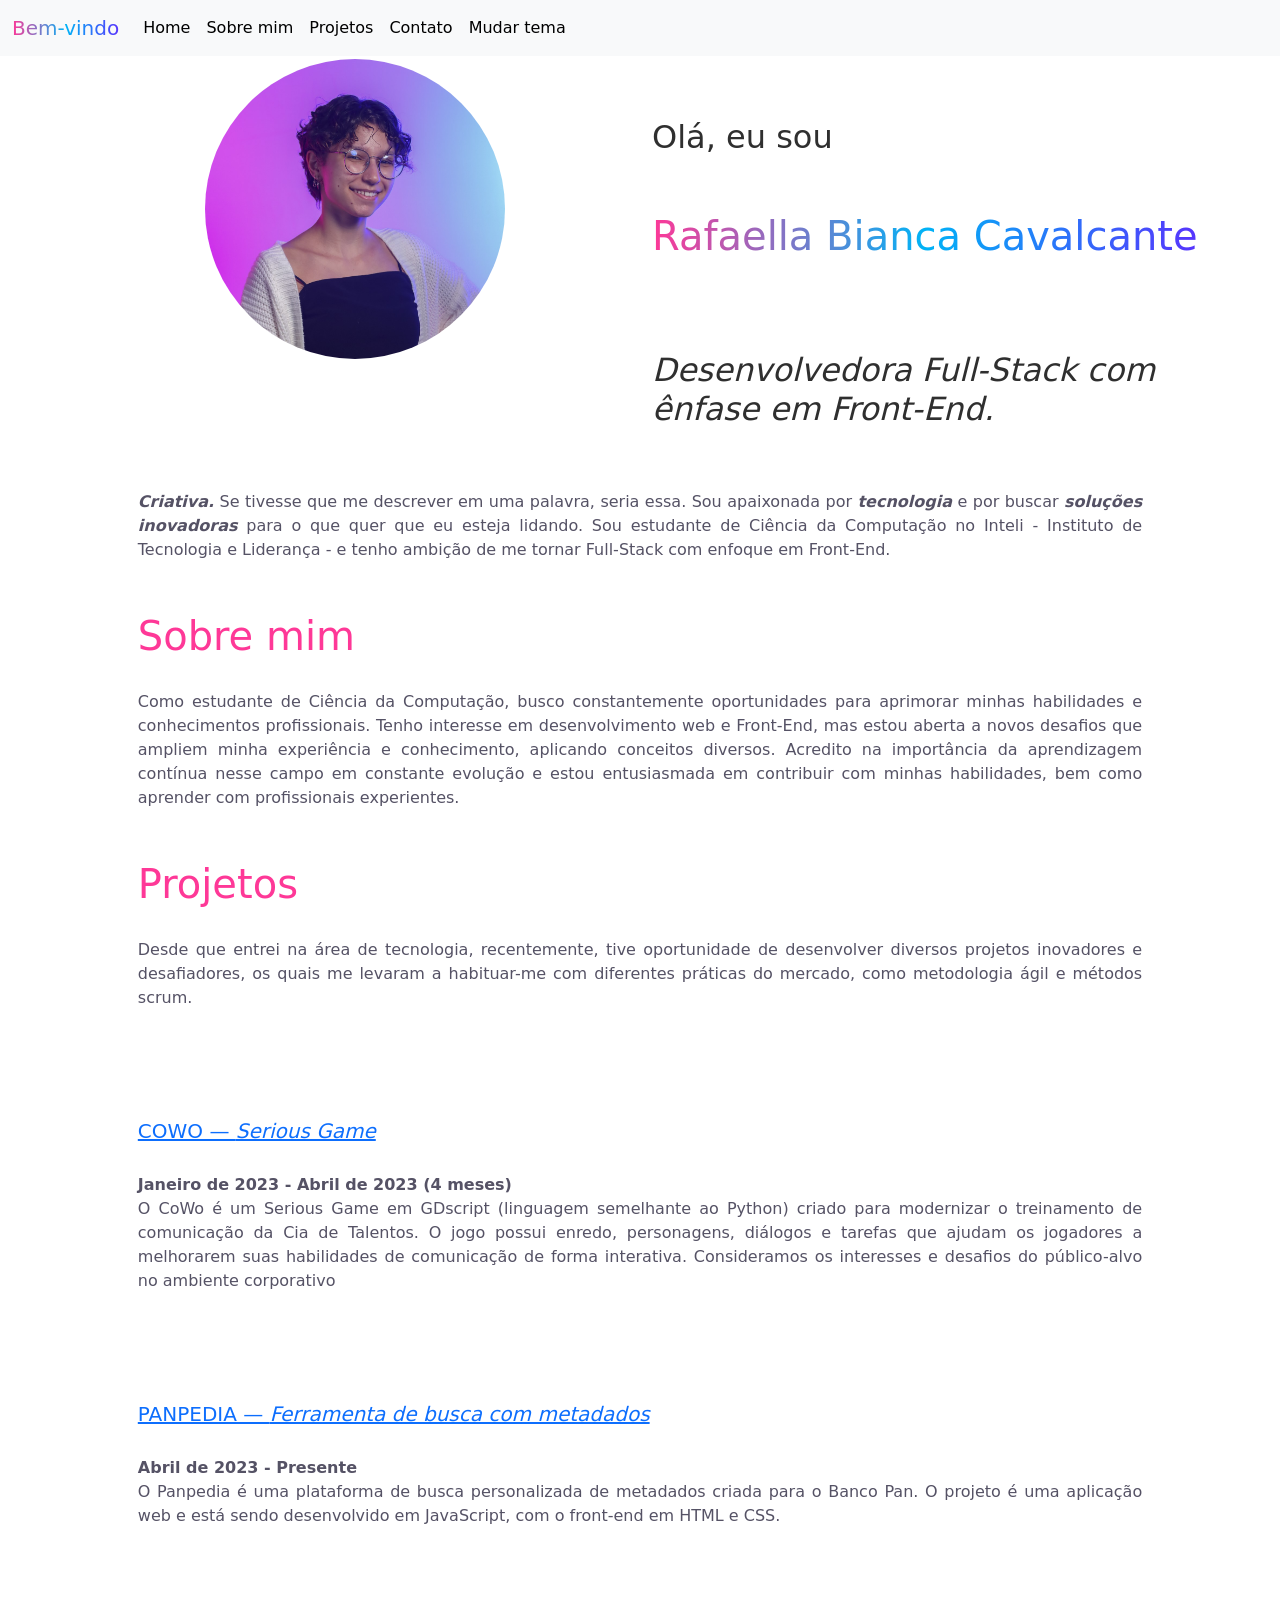
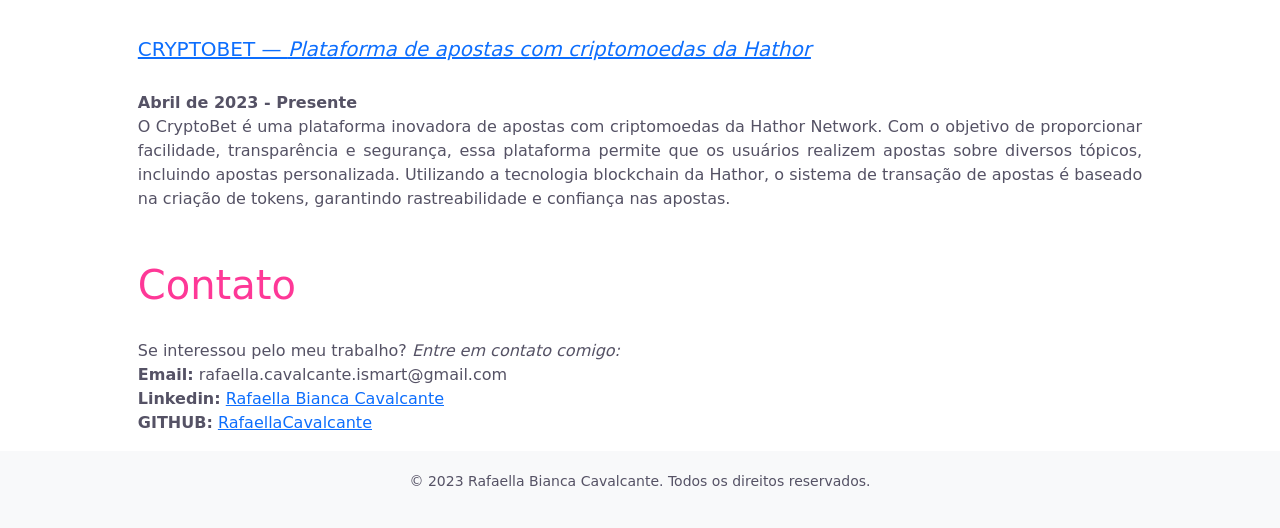
<file: docs/index.html>
<!DOCTYPE html>
<html lang="en">

<head>
  <script src="https://code.jquery.com/jquery-3.6.0.min.js"></script>
  <meta charset="UTF-8">
  <meta http-equiv="X-UA-Compatible" content="IE=edge">
  <meta name="viewport" content="width=device-width, initial-scale=1.0">
  <title>Portifólio</title>
  <link href="https://cdn.jsdelivr.net/npm/bootstrap@5.3.0-alpha3/dist/css/bootstrap.min.css" rel="stylesheet" integrity="sha384-KK94CHFLLe+nY2dmCWGMq91rCGa5gtU4mk92HdvYe+M/SXH301p5ILy+dN9+nJOZ" crossorigin="anonymous">
  <link rel="stylesheet" href="style.css">
</head>

<body>
  <nav class="navbar navbar-expand-lg bg-body-tertiary fixed-top">
    <div id="navegador" class="container-fluid">
      <a id="welcome" class="navbar-brand">Bem-vindo</a>
      <div class="collapse navbar-collapse" id="navbarSupportedContent">
        <ul class="navbar-nav me-auto mb-2 mb-lg-0">
          <li class="nav-item">
            <a id="casa" class="nav-link active" aria-current="page" href="#">Home</a>
          </li>
          <li class="nav-item">
            <a id="mim" class="nav-link active" aria-current="page" href="#Eu">Sobre mim</a>
          </li>
          <li class="nav-item dropdown">
            <a id="proj" class="nav-link active" aria-current="page" href="#Projetos">Projetos</a>
          </li>
          <li class="nav-item">
            <a id="cont" class="nav-link active" aria-current="page" href="#Contato">Contato</a>
          </li>
          <li class="nav-link active" id="toggleModoEscuro"> Mudar tema
          </li>
        </ul>
      </div>
    </div>
  </nav>
  <div id="div1" class="container">
    <div class="row">
      <div class="col-12 col-md-6">
        <img id="rafa" src="Rafaella.jpg" class="img-fluid" alt="...">
      </div>
      <div class="col-12 col-md-6">
        <h2 id="apresentacao">Olá, eu sou</h2>
        <br>
        <br>
        <h1 id="nome">Rafaella Bianca Cavalcante</h1>
        <br>
        <h2><i>Desenvolvedora Full-Stack com ênfase em Front-End.</i></h2>
        <br>
      </div>
    </div>
  </div>
  <div id="div2" class="container">
    <div>
      <p id="Eu" class="sobre"><i><strong>Criativa.</strong></i> Se tivesse que me descrever em uma palavra, seria essa. Sou apaixonada por <i><strong>tecnologia</strong></i> e por buscar <i><strong>soluções inovadoras</strong></i> para o que quer que eu esteja lidando. Sou estudante de Ciência da Computação no Inteli - Instituto de Tecnologia e Liderança - e tenho ambição de me tornar Full-Stack com enfoque em Front-End.</p>
      <h1>Sobre mim</h1>
      <p id="Projetos" class="sobre">Como estudante de Ciência da Computação, busco constantemente oportunidades para aprimorar minhas habilidades e conhecimentos profissionais. Tenho interesse em desenvolvimento web e Front-End, mas estou aberta a novos desafios que ampliem minha experiência e conhecimento, aplicando conceitos diversos. Acredito na importância da aprendizagem contínua nesse campo em constante evolução e estou entusiasmada em contribuir com minhas habilidades, bem como aprender com profissionais experientes.</p>
      <h1>Projetos</h1>
      <p class="sobre">Desde que entrei na área de tecnologia, recentemente, tive oportunidade de desenvolver diversos projetos inovadores e desafiadores, os quais me levaram a habituar-me com diferentes práticas do mercado, como metodologia ágil e métodos scrum.</p>
      <h2 class="info"><a href="https://github.com/2023M1T9-Inteli/grupo3/tree/main/src/Cowo 18">COWO — <i>Serious Game</i></a></h2>
      <p class="sobre"><strong>Janeiro de 2023 - Abril de 2023 (4 meses)</strong><br> O CoWo é um Serious Game em GDscript (linguagem semelhante ao Python) criado para modernizar o treinamento de comunicação da Cia de Talentos. O jogo possui enredo, personagens, diálogos e tarefas que ajudam os jogadores a melhorarem suas habilidades de comunicação de forma interativa. Consideramos os interesses e desafios do público-alvo no ambiente corporativo</p>
      <h2 class="info"><a href="https://github.com/2023M2T9-Inteli/Projeto1"> PANPEDIA — <i>Ferramenta de busca com metadados</i></a></h2>
      <p class="sobre"><strong>Abril de 2023 - Presente</strong><br> O Panpedia é uma plataforma de busca personalizada de metadados criada para o Banco Pan. O projeto é uma aplicação web e está sendo desenvolvido em JavaScript, com o front-end em HTML e CSS.</p>
      <h2 class="info"><a href="https://github.com/ItsVasconcellos/CryptoBet"> CRYPTOBET — <i>Plataforma de apostas com criptomoedas da Hathor</i></a></h2>
      <p id="Contato" class="sobre"><strong>Abril de 2023 - Presente</strong><br> O CryptoBet é uma plataforma inovadora de apostas com criptomoedas da Hathor Network. Com o objetivo de proporcionar facilidade, transparência e segurança, essa plataforma permite que os usuários realizem apostas sobre diversos tópicos, incluindo apostas personalizada. Utilizando a tecnologia blockchain da Hathor, o sistema de transação de apostas é baseado na criação de tokens, garantindo rastreabilidade e confiança nas apostas.</p>
      <h1>Contato</h1>
      <p class="sobre">Se interessou pelo meu trabalho? <i>Entre em contato comigo:</i> <br> <strong>Email:</strong> rafaella.cavalcante.ismart@gmail.com <br> <strong>Linkedin:</strong> <a href="https://www.linkedin.com/in/rafaella-bianca-cavalcante/"> Rafaella Bianca Cavalcante</a><br><strong>GITHUB:</strong> <a href="https://github.com/RafaellaCavalcante">RafaellaCavalcante</a></p>
    </div>
  </div>
  <footer>
    <div class="container">
      <p>&copy; 2023 Rafaella Bianca Cavalcante. Todos os direitos reservados.</p>
    </div>
  </footer>
  
  <script src="script.js"></script>
  <script>
    $(document).ready(function() {
      $(".sobre, .info, .img-fluid, h2, h1").addClass("fade-in-text");
      $("#toggleModoEscuro").click(function() {
        $("body").toggleClass("modo-escuro");
      });
    });
  </script>
</body>
</html>
</file>
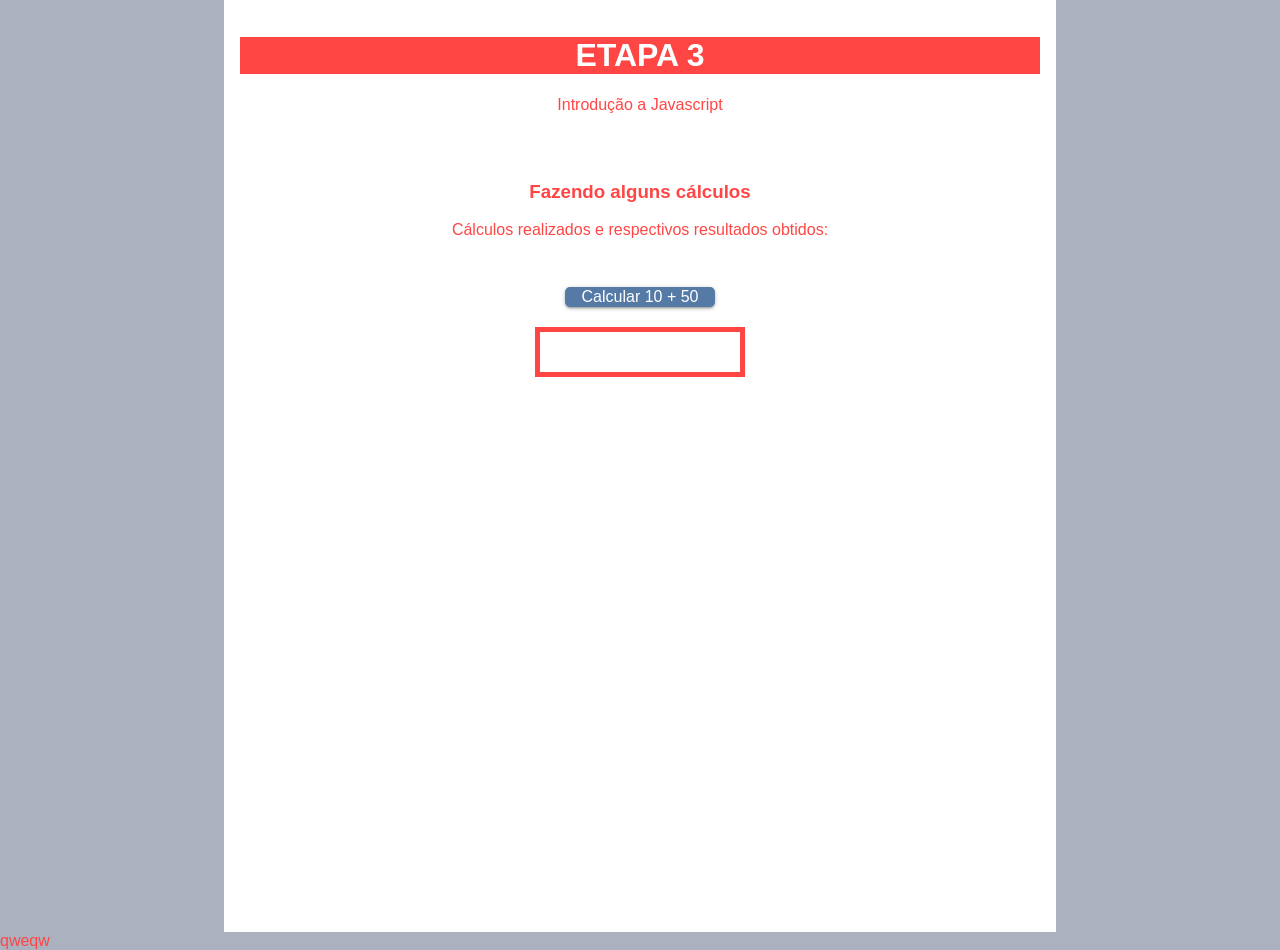
<file: SEMANA_04/01_TUTORIAL/public/index.html>
﻿<!DOCTYPE html>
<html>
<head>
	<meta charset="UTF-8" />
	<meta name="viewport" content="width=device-width, initial-scale=1, maximum-scale=1" />
	<title>ETAPA 3</title>
	<link rel="stylesheet" href="style.css" />	
	

</head>
<body>
	<div id="main">
		<h1>ETAPA 3</h1>
		Introdução a Javascript
		<div id="calc" class="sections">
			<h3>Fazendo alguns cálculos</h3>
			Cálculos realizados e respectivos resultados obtidos:
		</div>
		<button onclick="calcula(10, 50)" class="button-calc">Calcular 10 + 50</button>
		<br>
		<div id="saida"></div>
	</div>
	<script src="script.js"></script>qweqw
</body>
</html>
</file>
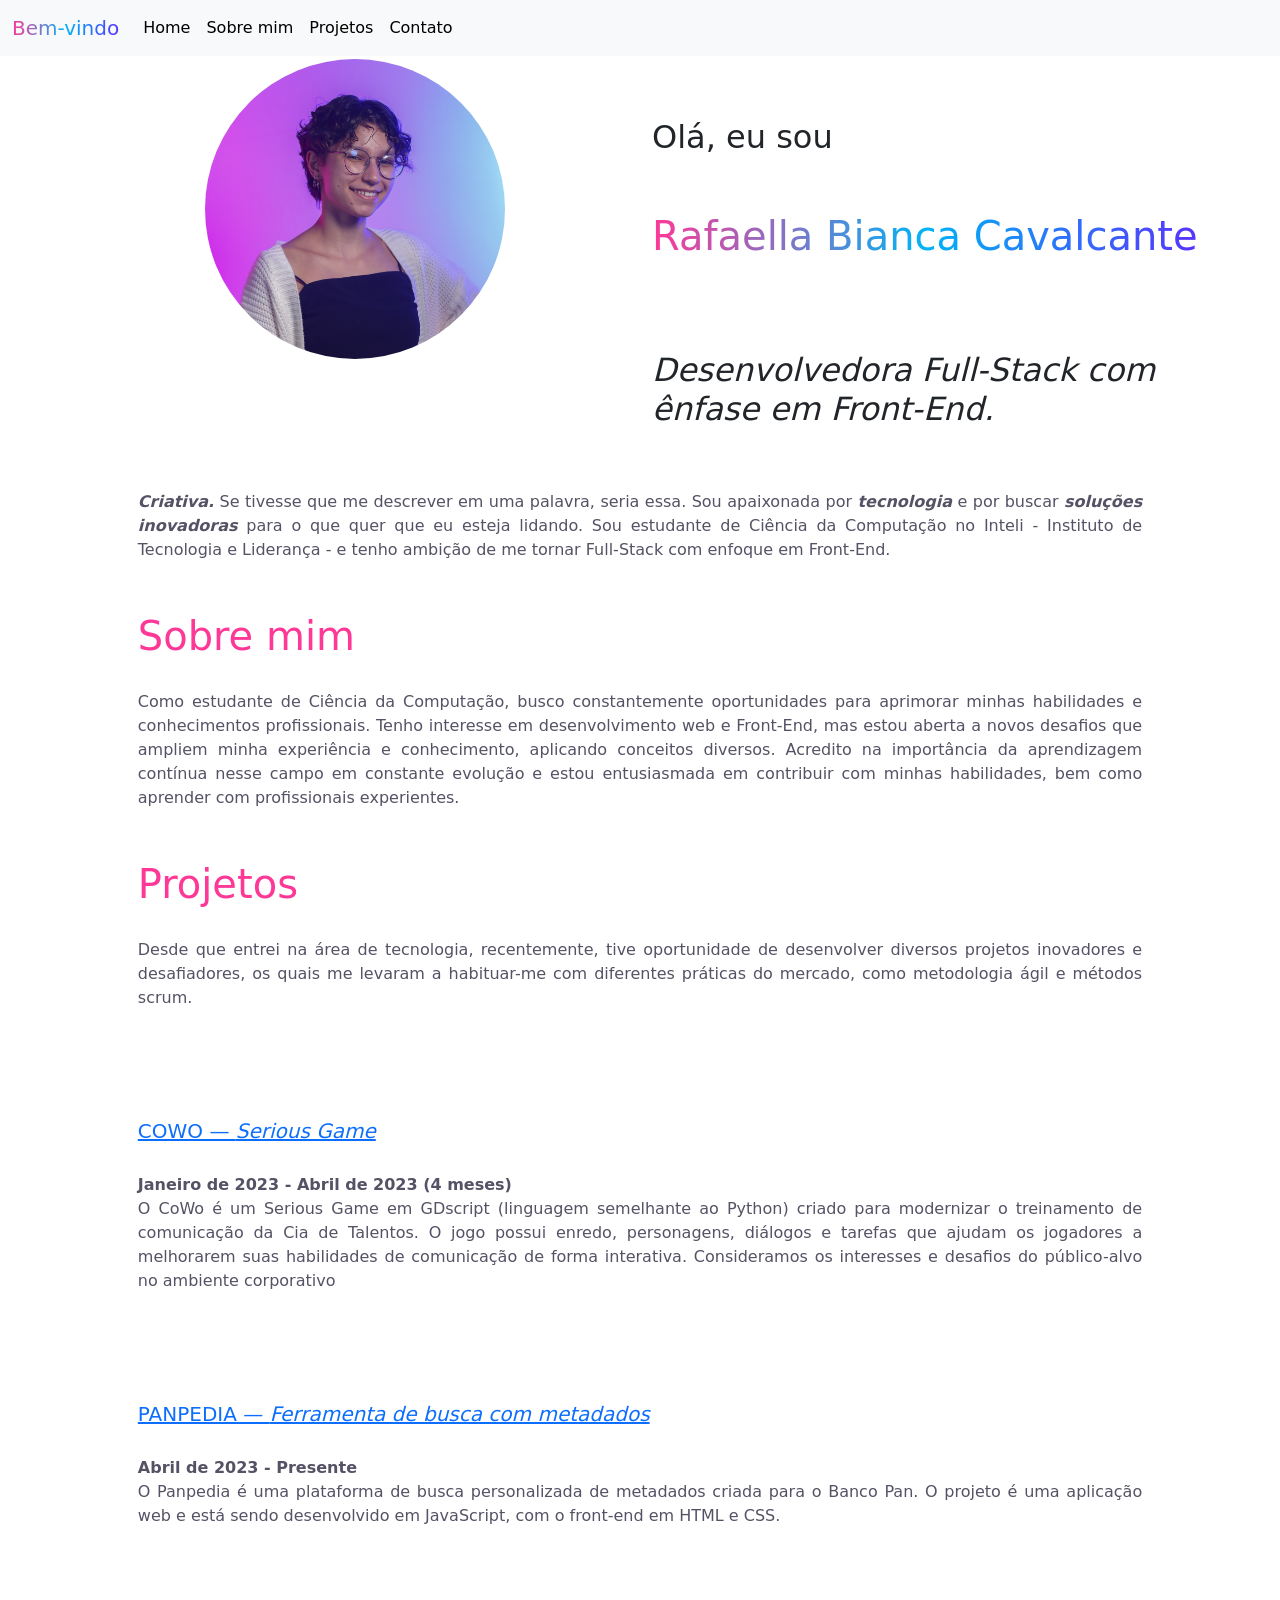
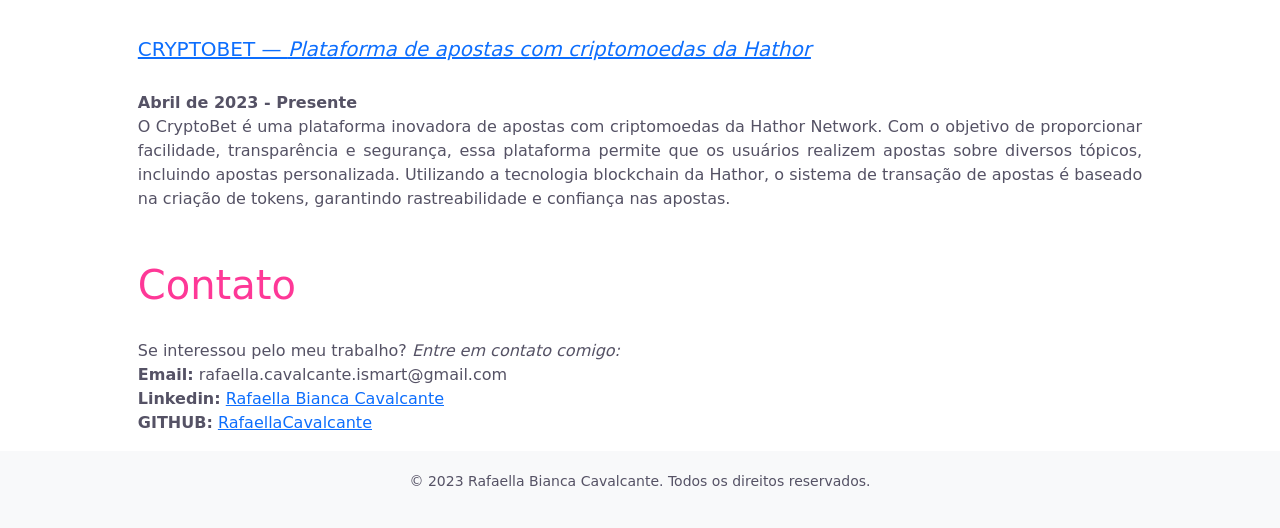
<file: SEMANA_05/02_AUT_EST_ENTREGA/frontend/index.html>
<!DOCTYPE html>
<html lang="en">

<head>
  <meta charset="UTF-8">
  <meta http-equiv="X-UA-Compatible" content="IE=edge">
  <meta name="viewport" content="width=device-width, initial-scale=1.0">
  <title>Portifólio</title>
  <link href="https://cdn.jsdelivr.net/npm/bootstrap@5.3.0-alpha3/dist/css/bootstrap.min.css" rel="stylesheet" integrity="sha384-KK94CHFLLe+nY2dmCWGMq91rCGa5gtU4mk92HdvYe+M/SXH301p5ILy+dN9+nJOZ" crossorigin="anonymous">
  <link rel="stylesheet" href="style.css">
</head>

<body>
  <nav class="navbar navbar-expand-lg bg-body-tertiary fixed-top">
    <div id="navegador" class="container-fluid">
      <a id="welcome" class="navbar-brand">Bem-vindo</a>
      <div class="collapse navbar-collapse" id="navbarSupportedContent">
        <ul class="navbar-nav me-auto mb-2 mb-lg-0">
          <li class="nav-item">
            <a id="casa" class="nav-link active" aria-current="page" href="#">Home</a>
          </li>
          <li class="nav-item">
            <a id="mim" class="nav-link active" aria-current="page" href="#Eu">Sobre mim</a>
          </li>
          <li class="nav-item dropdown">
            <a id="proj" class="nav-link active" aria-current="page" href="#Projetos">Projetos</a>
          </li>
          <li class="nav-item">
            <a id="cont" class="nav-link active" aria-current="page" href="#Contato">Contato</a>
          </li>
        </ul>
      </div>
    </div>
  </nav>
  <div id="div1" class="container">
    <div class="row">
      <div class="col-12 col-md-6">
        <img id="rafa" src="Rafaella.jpg" class="img-fluid fade-in" alt="...">
      </div>
      <div class="col-12 col-md-6">
        <h2 id="apresentacao">Olá, eu sou</h2>
        <br>
        <br>
        <h1 id="nome">Rafaella Bianca Cavalcante</h1>
        <br>
        <h2><i>Desenvolvedora Full-Stack com ênfase em Front-End.</i></h2>
        <br>
      </div>
    </div>
  </div>
  <div id="div2" class="container">
    <div>
      <p id="Eu"><i><strong>Criativa.</strong></i> Se tivesse que me descrever em uma palavra, seria essa. Sou apaixonada por <i><strong>tecnologia</strong></i> e por buscar <i><strong>soluções inovadoras</strong></i> para o que quer que eu esteja lidando. Sou estudante de Ciência da Computação no Inteli - Instituto de Tecnologia e Liderança - e tenho ambição de me tornar Full-Stack com enfoque em Front-End.</p>
      <h1>Sobre mim</h1>
      <p id="Projetos" class="sobre">Como estudante de Ciência da Computação, busco constantemente oportunidades para aprimorar minhas habilidades e conhecimentos profissionais. Tenho interesse em desenvolvimento web e Front-End, mas estou aberta a novos desafios que ampliem minha experiência e conhecimento, aplicando conceitos diversos. Acredito na importância da aprendizagem contínua nesse campo em constante evolução e estou entusiasmada em contribuir com minhas habilidades, bem como aprender com profissionais experientes.</p>
      <h1>Projetos</h1>
      <p class="sobre">Desde que entrei na área de tecnologia, recentemente, tive oportunidade de desenvolver diversos projetos inovadores e desafiadores, os quais me levaram a habituar-me com diferentes práticas do mercado, como metodologia ágil e métodos scrum.</p>
      <h2 class="info"><a href="https://github.com/2023M1T9-Inteli/grupo3/tree/main/src/Cowo 18">COWO — <i>Serious Game</i></a></h2>
      <p class="sobre"><strong>Janeiro de 2023 - Abril de 2023 (4 meses)</strong><br> O CoWo é um Serious Game em GDscript (linguagem semelhante ao Python) criado para modernizar o treinamento de comunicação da Cia de Talentos. O jogo possui enredo, personagens, diálogos e tarefas que ajudam os jogadores a melhorarem suas habilidades de comunicação de forma interativa. Consideramos os interesses e desafios do público-alvo no ambiente corporativo</p>
      <h2 class="info"><a href="https://github.com/2023M2T9-Inteli/Projeto1"> PANPEDIA — <i>Ferramenta de busca com metadados</i></a></h2>
      <p class="sobre"><strong>Abril de 2023 - Presente</strong><br> O Panpedia é uma plataforma de busca personalizada de metadados criada para o Banco Pan. O projeto é uma aplicação web e está sendo desenvolvido em JavaScript, com o front-end em HTML e CSS.</p>
      <h2 class="info"><a href="https://github.com/ItsVasconcellos/CryptoBet"> CRYPTOBET — <i>Plataforma de apostas com criptomoedas da Hathor</i></a></h2>
      <p id="Contato" class="sobre"><strong>Abril de 2023 - Presente</strong><br> O CryptoBet é uma plataforma inovadora de apostas com criptomoedas da Hathor Network. Com o objetivo de proporcionar facilidade, transparência e segurança, essa plataforma permite que os usuários realizem apostas sobre diversos tópicos, incluindo apostas personalizada. Utilizando a tecnologia blockchain da Hathor, o sistema de transação de apostas é baseado na criação de tokens, garantindo rastreabilidade e confiança nas apostas.</p>
      <h1>Contato</h1>
      <p class="sobre">Se interessou pelo meu trabalho? <i>Entre em contato comigo:</i> <br> <strong>Email:</strong> rafaella.cavalcante.ismart@gmail.com <br> <strong>Linkedin:</strong> <a href="https://www.linkedin.com/in/rafaella-bianca-cavalcante/"> Rafaella Bianca Cavalcante</a><br><strong>GITHUB:</strong> <a href="https://github.com/RafaellaCavalcante">RafaellaCavalcante</a></p>
    </div>
  </div>
  <footer>
    <div class="container">
      <p>&copy; 2023 Rafaella Bianca Cavalcante. Todos os direitos reservados.</p>
    </div>
  </footer>
  
  <script src="script.js"></script>
</body>
</html>
</file>
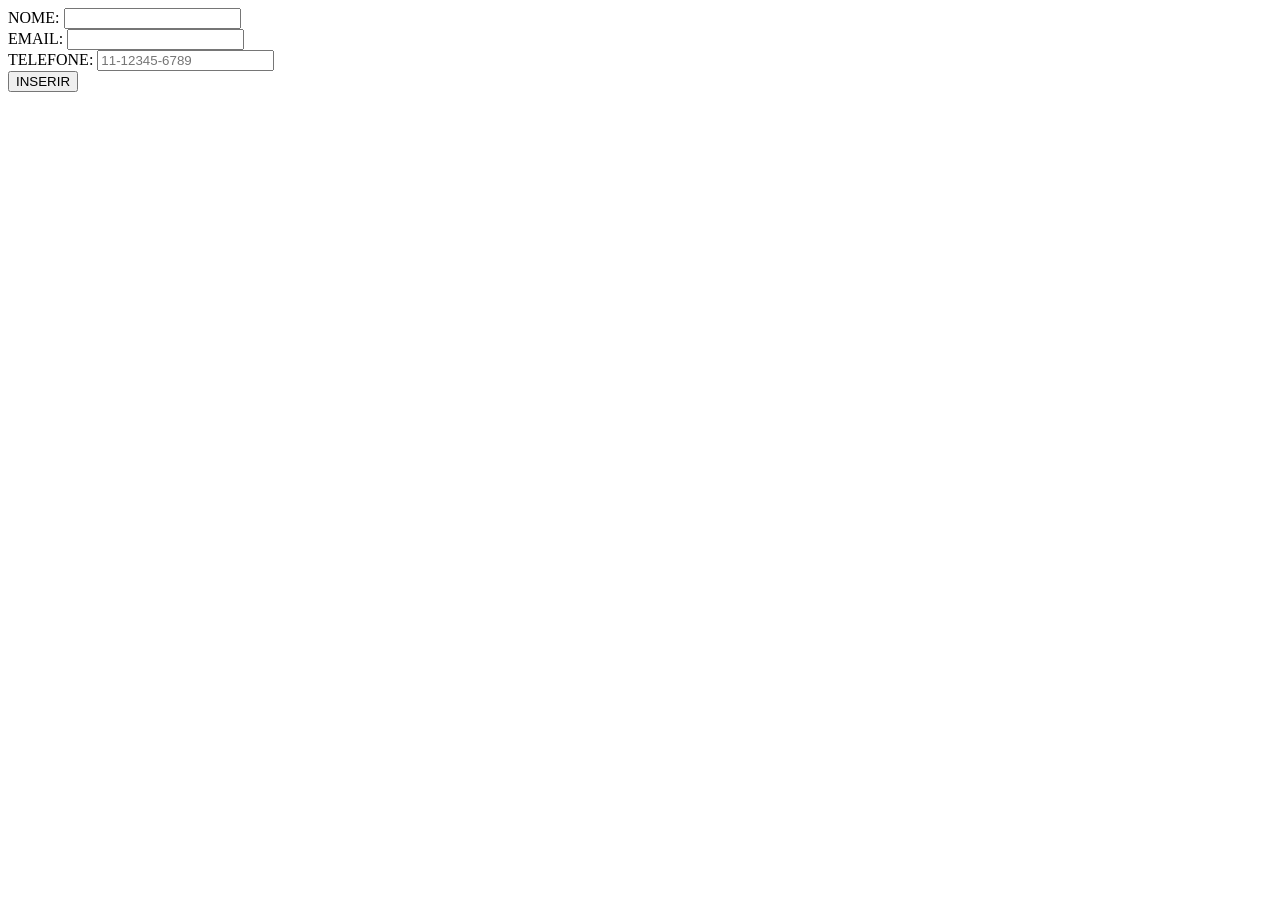
<file: SEMANA_03/01_TUTORIAL/frontend/inserir.html>
<!DOCTYPE html>
<html lang="en">
<head>
    <meta charset="UTF-8">
    <meta http-equiv="X-UA-Compatible" content="IE=edge">
    <meta name="viewport" content="width=device-width, initial-scale=1.0">
    <title>INSERIR USUÁRIO</title>
</head>
<body>
<form name="form1" method="post" action="/insereUsuario">
    NOME: <input type="text" name="nome" value="" required>
    <br>
    EMAIL: <input type="email" name="email" value="" required>
    <br>
    TELEFONE: <input type="tel" id="phone" name="telefone" placeholder="11-12345-6789" pattern="[0-9]{2}-[0-9]{5}-[0-9]{4}" required>
    <br>
    <input type="submit" value="INSERIR">  
</form>    
</body>
</html>
</file>
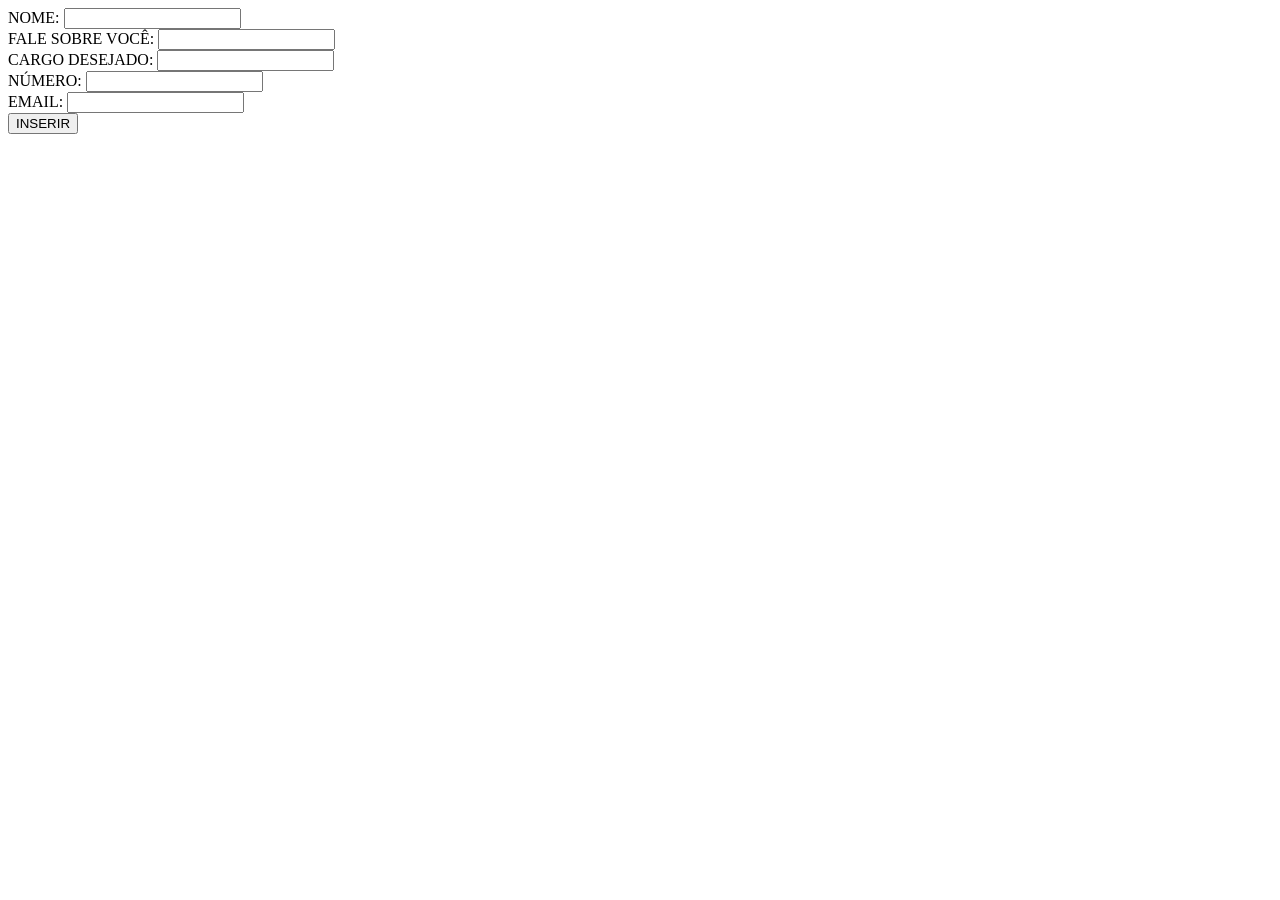
<file: SEMANA_03/02_AUT_EST_ENTREGA/frontend/inserir.html>
<!DOCTYPE html>
<html lang="en">
<head>
    <meta charset="UTF-8">
    <meta http-equiv="X-UA-Compatible" content="IE=edge">
    <meta name="viewport" content="width=device-width, initial-scale=1.0">
    <title>INSERIR USUÁRIO</title>
</head>
<body>
<form name="form1" method="post" action="/inserir">
    NOME: <input type="text" name="nome" value="" required>
    <br>
    FALE SOBRE VOCÊ: <input type="text" name="descricao_sobre_mim" value="" required>
    <br>
    CARGO DESEJADO: <input type="text" " name="cargo_desejado" value="" required>
    <br>
    NÚMERO: <input type="text" id="numero" name="numero" value="" required>
    <br>
    EMAIL: <input type="text" id="email" name="email" value="" required>
    <br>
    <input type="submit" value="INSERIR">  
</form>    
</body>
</html>
</file>
<file: docs/style.css>
body{
    background-color: #fff;
    color: #2f2f2f;
}

body.modo-escuro {
    background-color: #19191a;
    color: #fff;
}

body.modo-escuro #div2 .sobre, body.modo-escuro #div2 .info {
  color: #fff;
}

body.modo-escuro .navbar-brand {
    color: #fff;
}
  
body.modo-escuro .navbar-nav .nav-link {
    color: #fff;
}

body.modo-escuro .navbar {
    background-color: #19191a !important;
}

body.modo-escuro .navbar-nav .nav-link:hover {
    color: transparent;
    -webkit-background-clip: text;
    background-image: linear-gradient(to right, #FE3897, #00B3F6, #5734FD);
    font-weight: 500;
}

body.modo-escuro footer{
    background-color: #19191a;
}

body.modo-escuro .navbar-brand {
    color: transparent;
    -webkit-background-clip: text;
    background-image: linear-gradient(to right, #FE3897, #00B3F6, #5734FD);
    font-weight: 500;
}

/* Estilos para a navbar responsiva */
.navbar-brand {
    color: transparent;
    -webkit-background-clip: text;
    background-image: linear-gradient(to right, #FE3897, #00B3F6, #5734FD);
    font-weight: 500;
}
  
.navbar-nav .nav-link {
    color: #fff;
}
  
.navbar-nav .nav-link:hover {
    color: transparent;
    -webkit-background-clip: text;
    background-image: linear-gradient(to right, #FE3897, #00B3F6, #5734FD);
}

#rafa {
    margin: 0 auto; /* Adiciona margem automática nos lados esquerdo e direito */
    display: block;
    width: 300px;
    height: 300px;
    border-radius: 50%; /* Define a imagem como um bloco para que a margem automática funcione */
}

#div1, h2{
    padding-top: 59px;
}

#div1 h1{
    color: transparent;
    -webkit-background-clip: text;
    background-image: linear-gradient(to right, #FE3897, #00B3F6, #5734FD);
}

  /* Estilos para o conteúdo da seção "div2" */
#div2 .container {
    clear: both;
}
  
#div2 h1, #div2 h2, #div2 h3 {
    margin-top: 50px;
    margin-left: 5%;
    color: #FE3897;
}
  
#div2 p {
    margin-left: 5%;
    margin-right: 5%;
    margin-top: 30px;
    text-align: justify;
    font-size: 16px;
    font-weight: 500;
    color: #555265;
}
  
#div2 .info {
    color: #2f383a;
    font-size: 20px;
}
  
  /* Estilos para o rodapé */
footer {
    background-color: #f8f9fa;
    padding: 20px 0;
}
  
footer p {
    text-align: center;
    font-size: 14px;
    color: #555265;
}

.fade-in-text {
    animation: fadeInText 1s ease-in;
  }
  
@keyframes fadeInText {
    0% {
      opacity: 0;
      transform: translateY(20px);
    }
    100% {
      opacity: 1;
      transform: translateY(0);
    }
}
</file>
<file: SEMANA_04/01_TUTORIAL/public/style.css>
﻿body, html {
	width: 100%;
	height: 100%;
	background-color: #acb1bf;
	margin: 0;
	color: #ff4645;
	font-family: -apple-system, BlinkMacSystemFont, "Segoe UI", Roboto, Oxygen,
    Ubuntu, Cantarell, "Open Sans", "Helvetica Neue", sans-serif;
}

h1{
	background-color: #ff4645;
	color: white;
}

#main {
	max-width: 800px;
	min-height: 100%;
	margin: 0 auto;
	background-color: #FFFFFF;
	padding: 1rem;
	text-align: center;
}

.sections{
	padding: 3em;
}

#saida{
	color: #547aa5;
	border: #ff4645 solid 5px;
	width: 200px;
	height: 40px;
	text-align: center;
	line-height: 40px;
	margin: 20px auto;
}

button {
	padding: 3;
	border: none;
	font: inherit;
	cursor: pointer;	
	border-radius: 5px;
	font-weight: 500;
	color: white;
	width: 150px;
  	box-shadow: 0 2px 2px 0 rgba(0, 0, 0, 0.14),
    			0 3px 1px -2px rgba(0, 0, 0, 0.12), 
				0 1px 5px 0 rgba(0, 0, 0, 0.2);
  }

.button-calc{
	background-color: #547aa5;
}
</file>
<file: SEMANA_05/02_AUT_EST_ENTREGA/frontend/style.css>
/* Estilos para a navbar responsiva */
.navbar-brand {
    color: transparent;
    -webkit-background-clip: text;
    background-image: linear-gradient(to right, #FE3897, #00B3F6, #5734FD);
    font-weight: 500;
}
  
.navbar-nav .nav-link {
    color: #fff;
}
  
.navbar-nav .nav-link:hover {
    color: transparent;
    -webkit-background-clip: text;
    background-image: linear-gradient(to right, #FE3897, #00B3F6, #5734FD);
}

#rafa {
    margin: 0 auto; /* Adiciona margem automática nos lados esquerdo e direito */
    display: block;
    width: 300px;
    height: 300px;
    border-radius: 50%; /* Define a imagem como um bloco para que a margem automática funcione */
}

#div1, h2{
    padding-top: 59px;
}

#div1 h1{
    color: transparent;
    -webkit-background-clip: text;
    background-image: linear-gradient(to right, #FE3897, #00B3F6, #5734FD);
}

  /* Estilos para o conteúdo da seção "div2" */
#div2 .container {
    clear: both;
}
  
#div2 h1, #div2 h2, #div2 h3 {
    margin-top: 50px;
    margin-left: 5%;
    color: #FE3897;
}
  
#div2 p {
    margin-left: 5%;
    margin-right: 5%;
    margin-top: 30px;
    text-align: justify;
    font-size: 16px;
    font-weight: 500;
    color: #555265;
}
  
#div2 .info {
    color: #2f383a;
    font-size: 20px;
}
  
  /* Estilos para o rodapé */
footer {
    background-color: #f8f9fa;
    padding: 20px 0;
}
  
footer p {
    text-align: center;
    font-size: 14px;
    color: #555265;
}

@keyframes fadeIn {
    0% {
      opacity: 0;
    }
    100% {
      opacity: 1;
    }
}
  
.fade-in {
    animation: fadeIn 1s ease-in;
}
</file>
